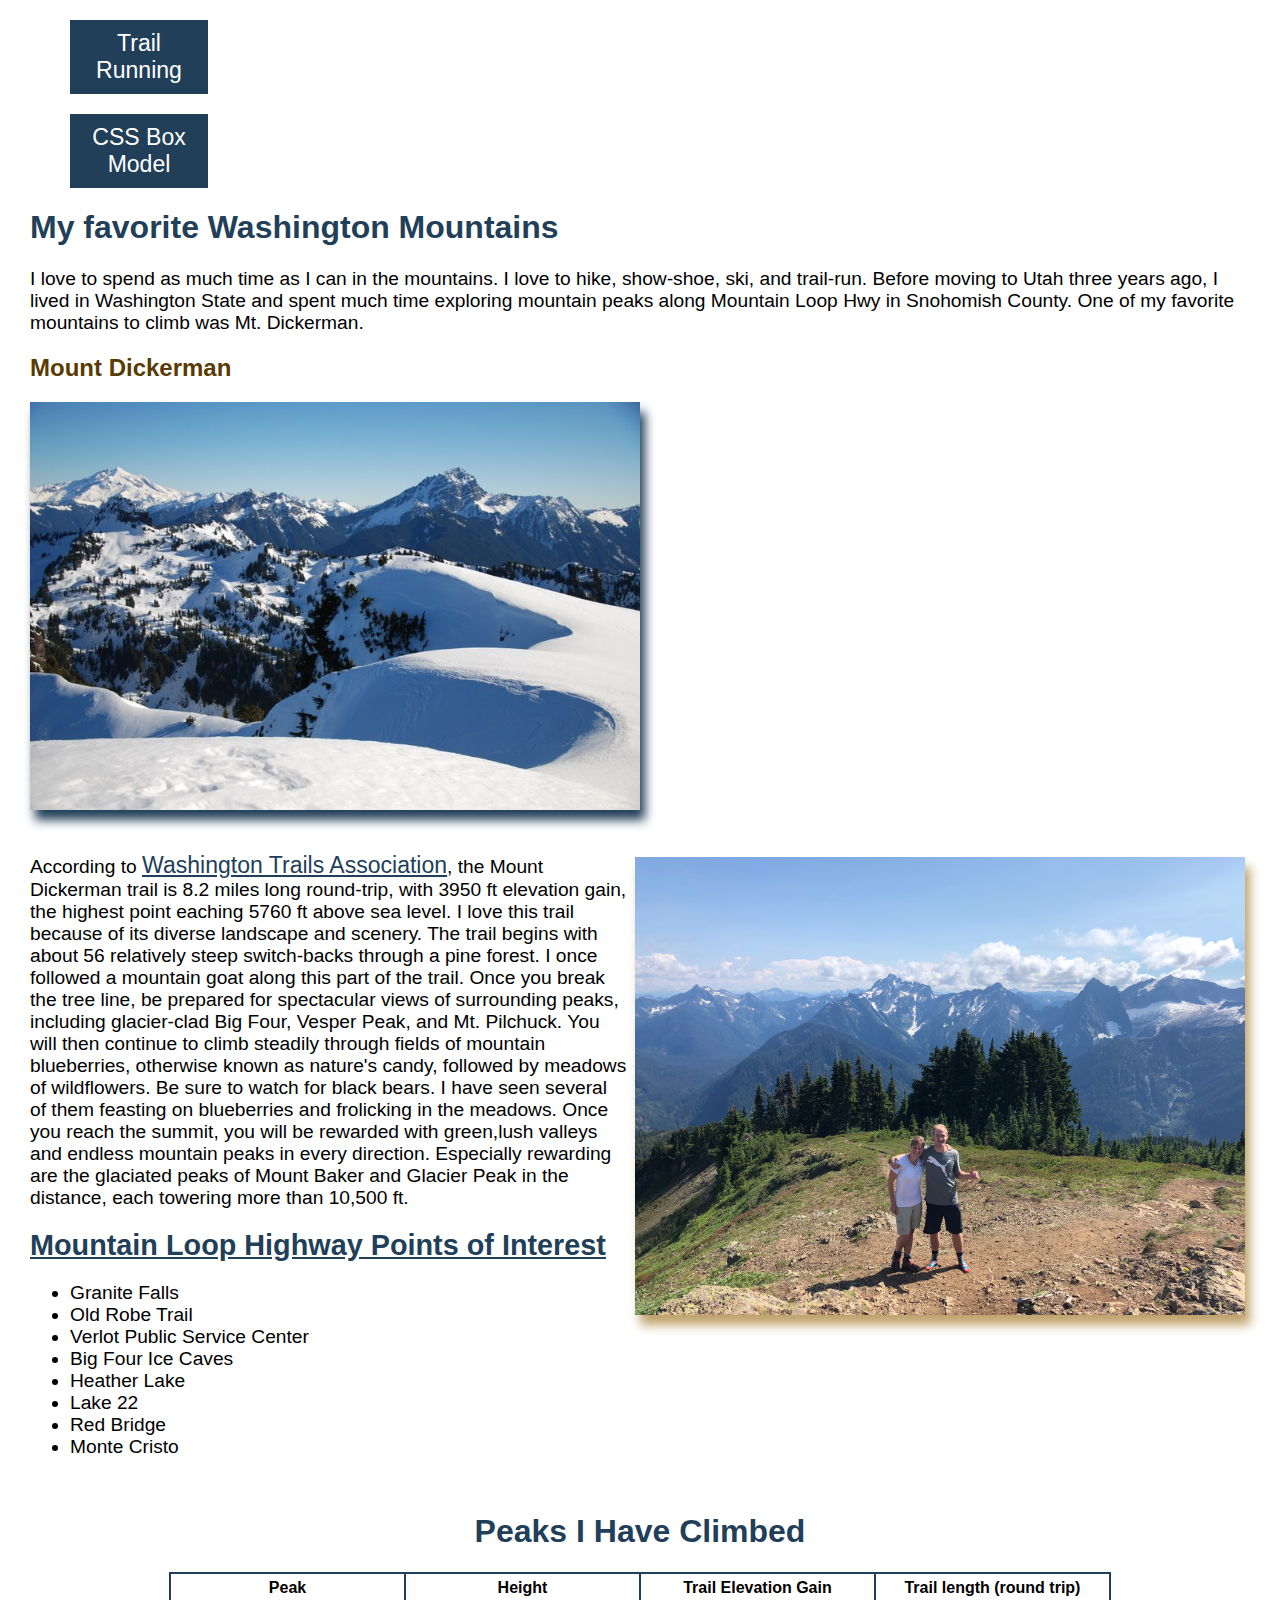
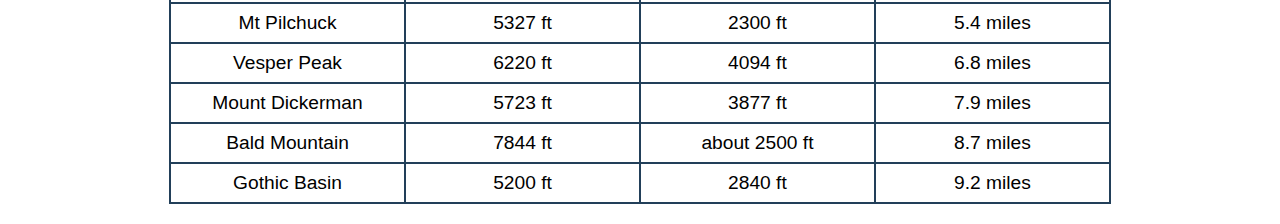
<file: index.html>
<!DOCTYPE html>
<html lang="en">

<head>
    <meta charset="UTF-8">
    <meta name="description" content="3 linked web pages">
    <meta name="keywords" content="box model, html content, content box, Washington mountains, Mountain Loop Highway">
    <meta name="author" content="Linda DuHadway, Amanda Brandt">
    <meta name="viewport" content="width=device-width, initial-scale=1.0">
    <title>My Favorite Washington Mountains</title>

    <link rel="stylesheet" href="resources/index.css">
</head>



<body>
    <header>
        <ul>
            <li><a href="running.html">Trail Running</a></li>
            <li><a href="box_model.html">CSS Box Model</a></li>
        </ul>
    </header>

    <h1>My favorite Washington Mountains</h1>

    <p>I love to spend as much time as I can in the mountains. I love to hike, show-shoe, ski, and trail-run. Before
        moving to Utah three years ago, I lived in Washington State and spent much time exploring mountain peaks along
        Mountain Loop Hwy in Snohomish County. One of my favorite mountains to climb was Mt. Dickerman.</p>

    <h2>Mount Dickerman</h2>

    <div class=dickerman>
        <a href=https://www.alltrails.com/trail/us/washington/mount-dickerman-trail--4><img
                src="resources/dickerman.JPEG" alt="The view in the winter on top of Mount Dickerman" width="1400"
                height="937"></a>
    </div>

    <br>

    <div class=myDickerman>
        <img src="resources/mountaintop.JPEG" alt="Man and woman standing on the top of a mountain" width="3024"
            height="4032">

        <p>According to <a href=https://www.wta.org/go-hiking/hikes/mount-dickerman>Washington Trails Association</a>,
            the Mount Dickerman trail is 8.2 miles long round-trip, with 3950 ft elevation gain, the highest point
            eaching 5760 ft above sea level. I love this trail because of its diverse landscape and scenery. The trail
            begins with about 56 relatively steep switch-backs through a pine forest. I once followed a mountain goat
            along this part of the trail. Once you break the tree line, be prepared for
            spectacular views of surrounding peaks, including glacier-clad Big Four, Vesper Peak, and Mt. Pilchuck. You
            will then continue to climb steadily through fields of mountain blueberries, otherwise known as nature's
            candy, followed by meadows of wildflowers. Be sure to watch for black bears. I have seen several of them
            feasting
            on blueberries and frolicking in the meadows. Once you reach the summit, you will be rewarded with
            green,lush
            valleys and endless mountain peaks in every direction. Especially rewarding are the glaciated peaks of Mount
            Baker and Glacier Peak in the distance, each towering more than 10,500 ft. </p>
    </div>

    <h2><a href=https://www.myscenicdrives.com/drives/washington/mountain-loop>Mountain Loop Highway Points of
            Interest</a></h2>
    <ul>
        <li>Granite Falls</li>
        <li>Old Robe Trail</li>
        <li>Verlot Public Service Center</li>
        <li>Big Four Ice Caves</li>
        <li>Heather Lake</li>
        <li>Lake 22</li>
        <li>Red Bridge</li>
        <li>Monte Cristo</li>
    </ul>

    <br>

    <h1 class=title>
        Peaks I Have Climbed
    </h1>
    <table>
        <tr>
            <th>Peak</th>
            <th>Height</th>
            <th>Trail Elevation Gain</th>
            <th>Trail length (round trip)</th>
        </tr>
        <tr>
            <td>Mt Pilchuck</td>
            <td>5327 ft</td>
            <td>2300 ft</td>
            <td>5.4 miles</td>
        </tr>
        <tr>
            <td>Vesper Peak</td>
            <td>6220 ft</td>
            <td>4094 ft</td>
            <td>6.8 miles</td>

        </tr>
        <tr>
            <td>Mount Dickerman</td>
            <td>5723 ft</td>
            <td>3877 ft</td>
            <td>7.9 miles</td>
        </tr>
        <tr>
            <td>Bald Mountain</td>
            <td>7844 ft</td>
            <td> about 2500 ft</td>
            <td>8.7 miles</td>
        </tr>
        <tr>
            <td>Gothic Basin</td>
            <td>5200 ft</td>
            <td> 2840 ft</td>
            <td>9.2 miles</td>
        </tr>
    </table>


</body>

</html>
</file>
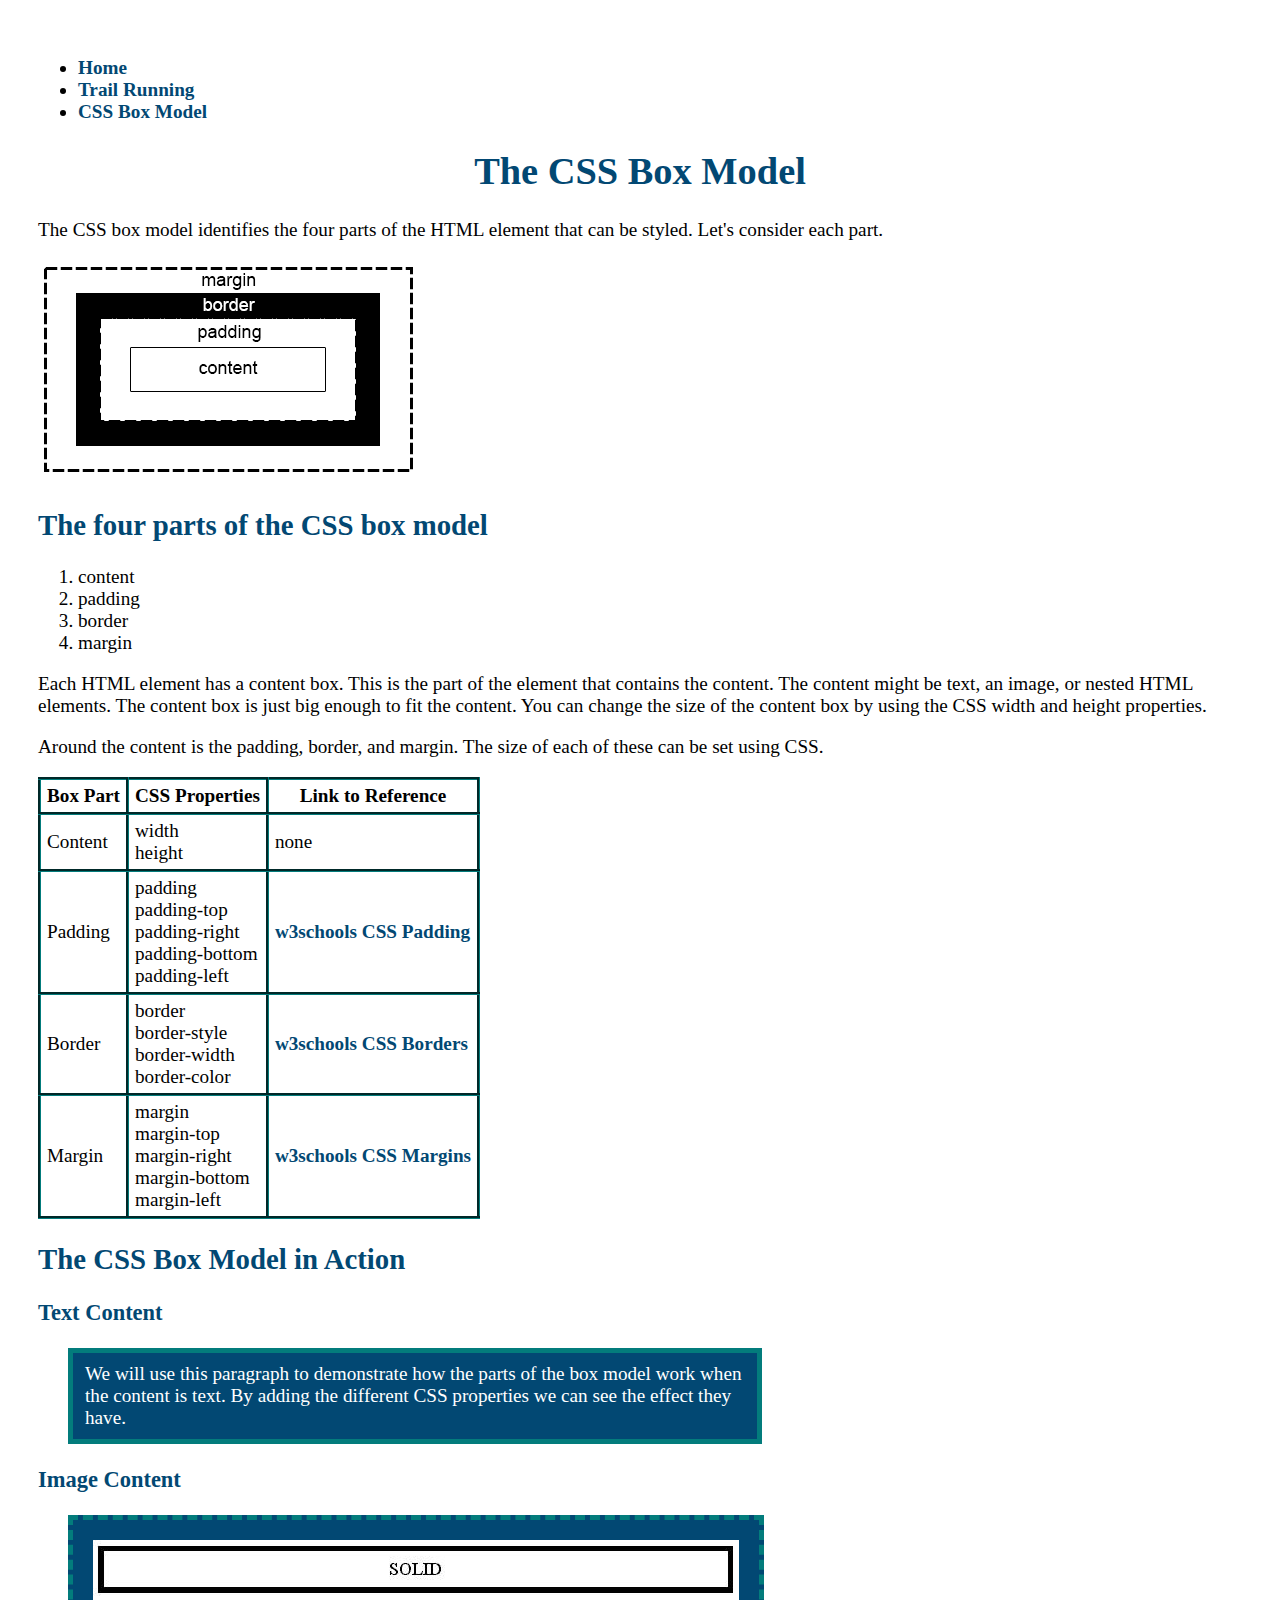
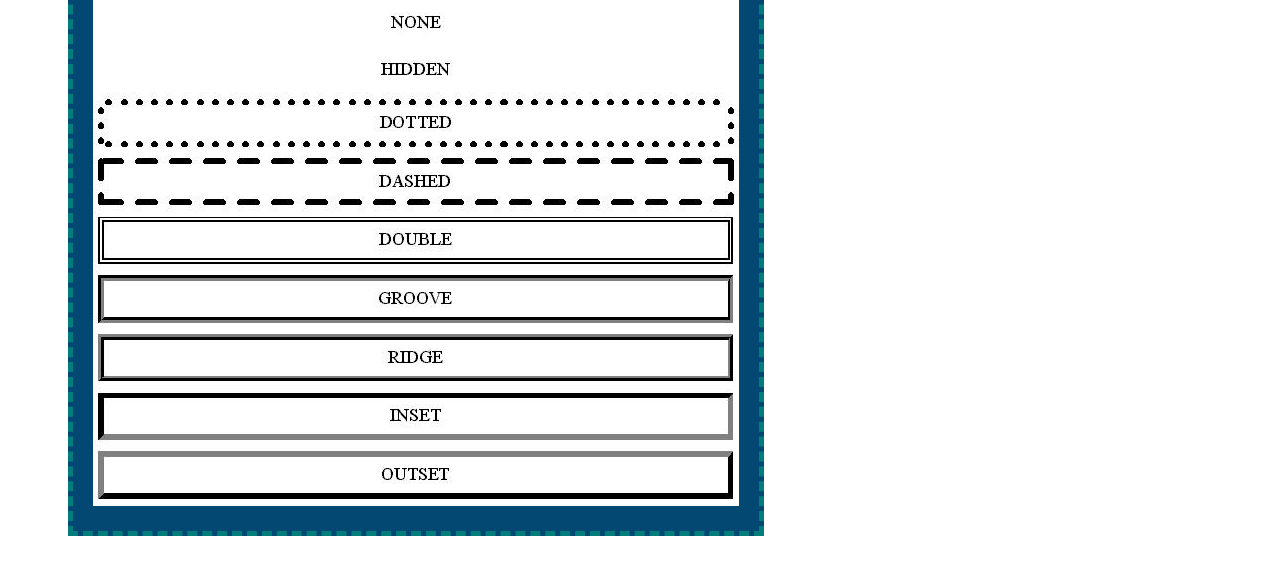
<file: box_model.html>
<!DOCTYPE html>
<html lang="en">

<head>
    <title>CSS Box Model</title>

    <meta charset="UTF-8">
    <meta name="description" content="An Overview of CSS Box Model">
    <meta name="keywords" content="box model, html content, content box">
    <meta name="author" content="Linda DuHadway, Amanda Brandt">
    <meta name="viewport" content="width=device-width, initial-scale=1.0">

    <link rel="stylesheet" href="resources/box_model_style.css">

</head>

<body>
    
    <ul>
        <li><a href="index.html">Home</a></li>
        <li><a href="running.html">Trail Running</a></li>
        <li><a href="box_model.html">CSS Box Model</a></li>
        
    </ul>

    <h1>The CSS Box Model</h1>
    <p>The CSS box model identifies the four parts of the HTML element that can be styled. Let's consider each part.</p>

    <img src=resources/boxmodel.png alt="box model diagram" width=380 height=220>


    <h2>The four parts of the CSS box model</h2>
    <ol>
        <li>content</li>
        <li>padding</li>
        <li>border</li>
        <li>margin</li>
    </ol>

    <p>Each HTML element has a content box. This is the part of the element that contains the content. The content might
        be text, an image, or nested HTML elements. The content box is just big enough to fit the content. You can
        change the size of the content box by using the CSS width and height properties.</p>

    <p>Around the content is the padding, border, and margin. The size of each of these can be set using CSS.</p>

    <table>
        <tr>
            <th>Box Part</th>
            <th>CSS Properties</th>
            <th>Link to Reference</th>
        </tr>

        <tr>
            <td>Content</td>
            <td>width<br> height</td>
            <td>none</td>
        </tr>
        <tr>
            <td>Padding</td>
            <td>padding<br> padding-top<br>padding-right<br> padding-bottom<br> padding-left</td>
            <td>
                <a href="https://www.w3schools.com/css/css_padding.asp">w3schools CSS Padding</a>
            </td>

        </tr>
        <tr>
            <td>Border</td>
            <td>border<br> border-style<br> border-width<br> border-color</td>
            <td>
                <a href=https://www.w3schools.com/css/css_border.asp>w3schools CSS Borders</a>
            </td>
        </tr>
        <tr>
            <td>Margin</td>
            <td>margin<br> margin-top<br> margin-right<br> margin-bottom<br> margin-left</td>
            <td>
                <a href=https://www.w3schools.com/css/css_margin.asp>w3schools CSS Margins</a>
            </td>
        </tr>
    </table>

    <h2>
        The CSS Box Model in Action
    </h2>

    <h3>Text Content </h3>
    <p class="text_content">We will use this paragraph to demonstrate how the parts of the box model work when the
        content is text. By adding
        the different CSS properties we can see the effect they have.</p>

    <h3>
        Image Content
    </h3>

    <div>
        <a href=https://css-tricks.com/almanac/properties/b/border>
            <img src=resources/border.jpg alt="different types of borders in CSS" width=646 height=566>
        </a>
    </div>



</body>

</html>
</file>
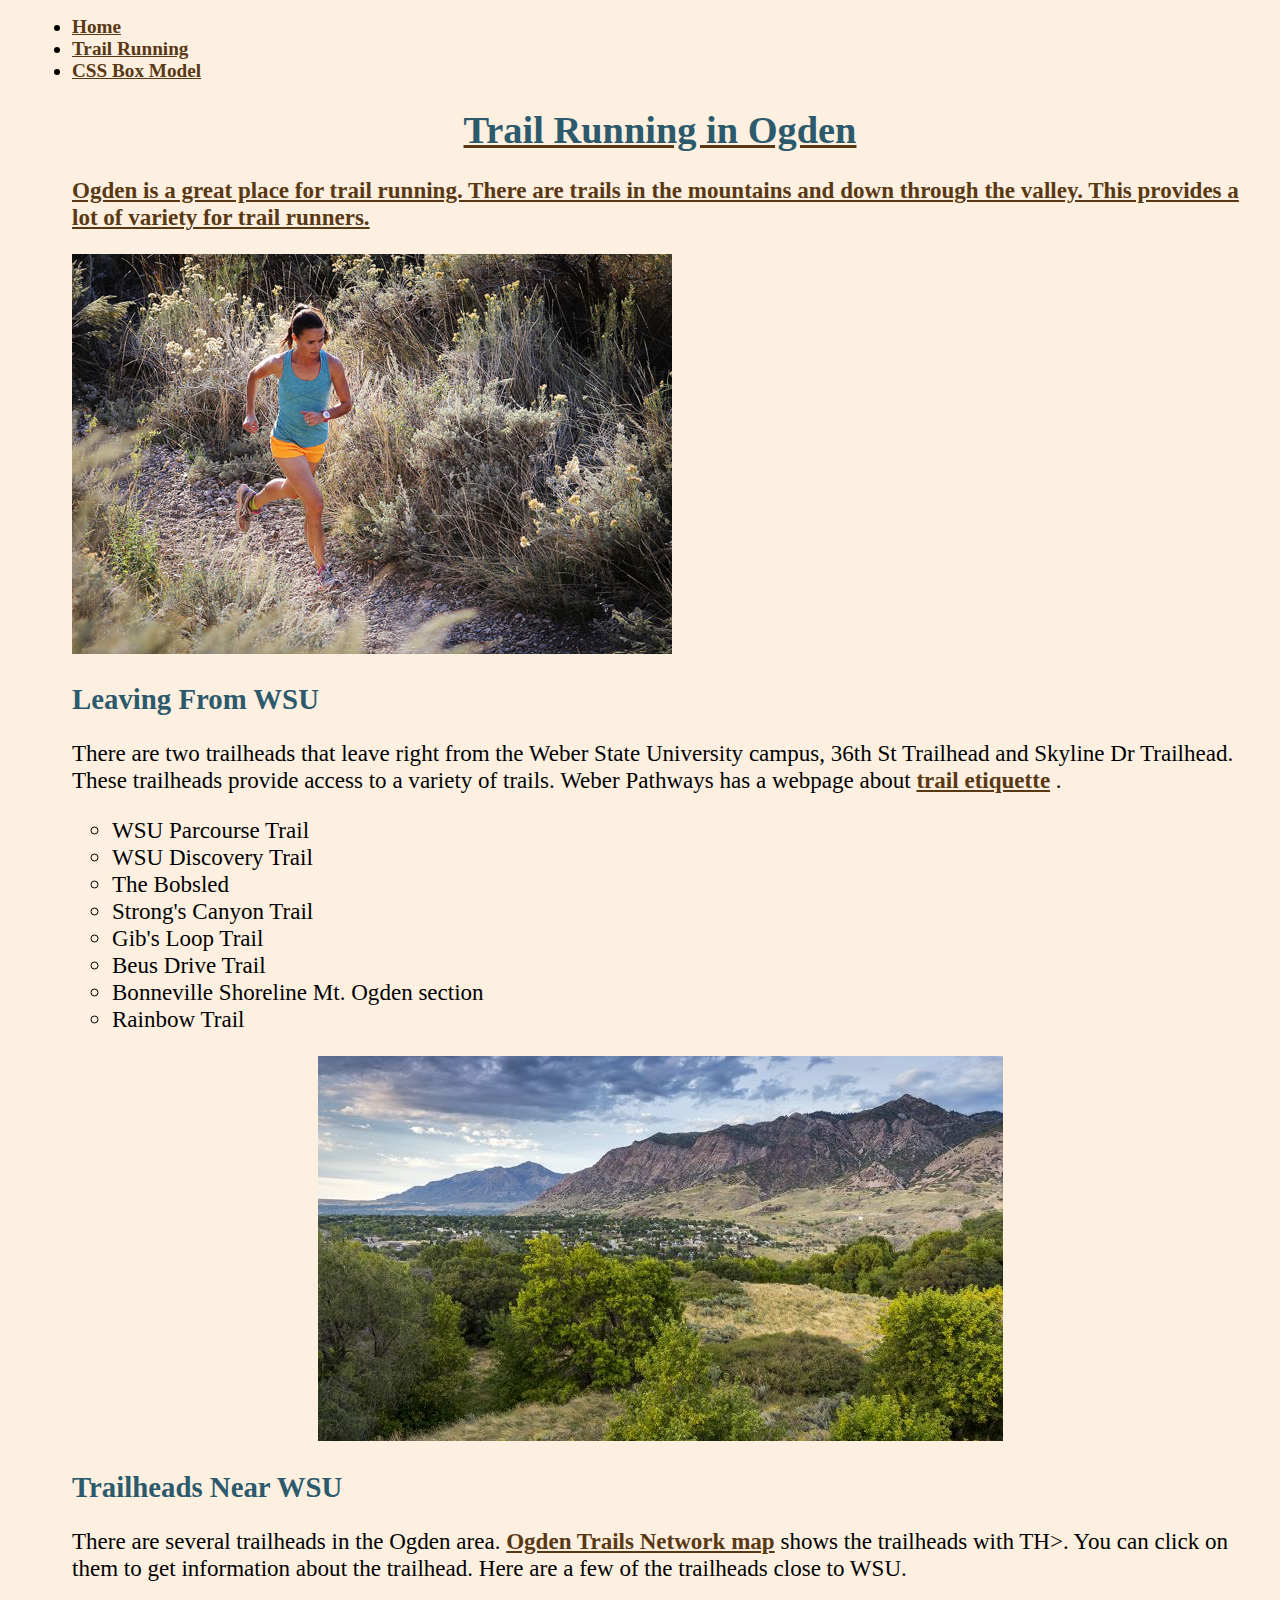
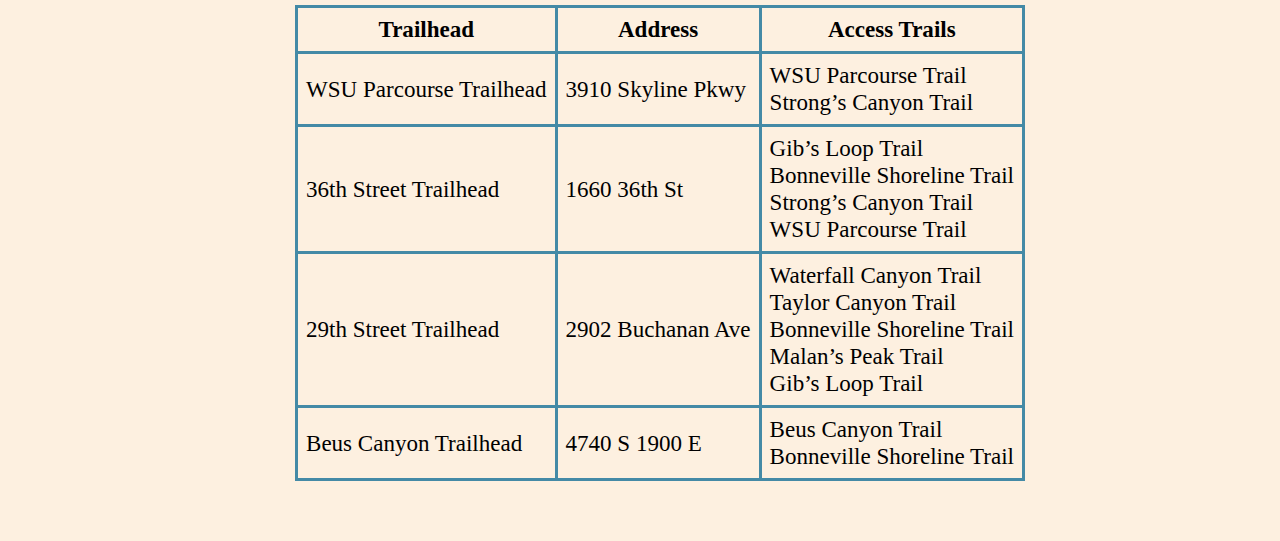
<file: running.html>
<!doctype html>
<html lang="en-US">

<head>
    <meta charset="UTF-8">

    <title>Trail Running</title>

    <meta name="description" content="A brief view of trail running in Ogden">
    <meta name="keywords" content="trailrunning, Ogden, trails, running">
    <meta name="author" content="Linda DuHadway, Amanda Brandt">
    <meta name="viewport" content="width=device-width, initial-scale=1.0">

    <link rel="stylesheet" href="resources/running_style.css">
</head>

<body>

    <ul>
        <li><a href="index.html">Home</a></li>
        <li><a href="running.html">Trail Running</a></li>
        <li><a href="box_model.html">CSS Box Model</
    </ul>

    <h1>Trail Running in Ogden</h1>

    <p>Ogden is a great place for trail running. There are trails in the mountains and down through the valley. This
        provides a lot of variety for trail runners.</p>

    <a href="https://www.ogdenmarathon.com"> <img src="resources/runner.jpg"
            alt="Cynthia Fowlerrunning on a trail in the Ogden mountains" width="600" height="400"></a>

    <h2>Leaving From WSU</h2>

    <p>There are two trailheads that leave right from the Weber State University campus, 36th St Trailhead and
        Skyline Dr Trailhead. These trailheads provide access to a variety of trails. Weber Pathways has a webpage
        about <a href="https://www.weberpathways.org/trail-etiquette">trail etiquette</a>
        .</p>

    <ul>
        <li>WSU Parcourse Trail</li>
        <li>WSU Discovery Trail</li>
        <li>The Bobsled</li>
        <li>Strong's Canyon Trail</li>
        <li>Gib's Loop Trail</li>
        <li>Beus Drive Trail</li>
        <li>Bonneville Shoreline Mt. Ogden section</li>
        <li>Rainbow Trail</li>
    </ul>
    <p class="picture">
        <img src="resources/view.jpg" alt="View of a trail in the Ogden mountains" width="685" height="385">
    </p>

    <h2>Trailheads Near WSU</h2>

    <p>There are several trailheads in the Ogden area. <a href=" http://trails.ogdencity.com/"> Ogden Trails Network
            map</a> shows the trailheads with TH>. You
        can
        click on them to get information about the trailhead. Here are a few of the trailheads close to WSU.</p>
    <div>
        <table>
            <tr>
                <th>Trailhead</th>
                <th>Address</th>
                <th>Access Trails</th>
            </tr>
            <tr>
                <td>WSU Parcourse Trailhead</td>
                <td>3910 Skyline Pkwy</td>
                <td>WSU Parcourse Trail<br> Strong’s Canyon Trail</td>
            </tr>

            <tr>
                <td>36th Street Trailhead</td>
                <td>1660 36th St</td>
                <td>Gib’s Loop Trail<br> Bonneville Shoreline Trail<br> Strong’s Canyon Trail<br> WSU Parcourse Trail
                </td>
            </tr>

            <tr>
                <td>29th Street Trailhead</td>
                <td>2902 Buchanan Ave</td>
                <td>Waterfall Canyon Trail<br>Taylor Canyon Trail<br>Bonneville Shoreline Trail<br> Malan’s Peak
                    Trail<br>Gib’s
                    Loop Trail</td>
            </tr>
            <tr>
                <td>Beus Canyon Trailhead</td>
                <td>4740 S 1900 E</td>
                <td>Beus Canyon Trail<br> Bonneville Shoreline Trail</td>
            </tr>
        </table>
    </div>
</body>
</file>
<file: resources/index.css>
body {
    font-family:'Trebuchet MS', 'Lucida Sans Unicode', 'Lucida Grande', 'Lucida Sans', Arial, sans-serif;
    margin: 20px 30px;
}

p {
    font-size: 1.2em;
}

.dickerman img {
    text-align: center;
    box-shadow: 5px 10px 10px #223F59;
    width: 50%;
    height: 50%;
    
}

.myDickerman img {
    float: right; 
    margin: 5px 5px 25px 8px;
    width: 50%;
    height: 50%;
    box-shadow: 5px 10px 10px #BFA26B;
}

h1 {
    color: #223F59;
}

h2{ 
     color: #593B02;
}

header a {
    color: white;
}

header a:hover {
    color: #F29979; 
}

header li { color: white;
    background-color: #223F59;
    border:#223F59 solid 2px;
    padding: 8px;
    width: 10%;
    text-align: center;
    margin: 20px 0px;
}

li a {
    text-decoration: none;
}

a {
    color: #223F59;
    font-size: 1.2em;;
}

a:hover {
    color:#593B02;
}

table {
    border-collapse: collapse;
    margin-left: auto;
    margin-right: auto;
    text-align: center;
}

th {
    border: #223F59 solid 2px;
    padding: 5px;
    width: 20%;
    
}

td {
    border: #223F59 solid 2px;
    padding: 8px;
    text-align: center;
    font-size: 1.2em;
   
}

li {
    font-size: 1.2em;
}

.title {
    text-align: center;
}
</file>
<file: resources/box_model_style.css>
/*
  white: #FFFFFF, blue: #024873, green: #037C7C
*/
body {
  padding: 30px;
  font-size: 1.2em;
}

h1, h2, h3 {
  color: #024873;
}

h1 {
  text-align: center;
}

th, td {
  border: #037C7C groove 3px;
  padding: 5px 6px;
}

table {
  border-collapse: collapse;
}

a {
 color: #024873;
 font-weight: bold;
 text-decoration: none;
}

a:hover {
  color: #037C7C;
}

p.text_content {
  background-color: #024873;
  color:#FFFFFF;
  width: 660px;
  padding: 10px 12px;
  border: #037C7C solid 5px;
  margin: 10px 30px;
}

div {
  background-color: #024873;
  width: 646px;
  padding: 20px;
  border: #037C7C dashed 5px;
  margin: 10px 30px;

}
</file>
<file: resources/running_style.css>
/* 
blue: #448AA6 
orange: #F29727
light orange: #FDF0E0
darker blue: #2C5A6C
brown: #593814
*/ 
body {
    background-color: #FDF0E0;
    padding: 0 24px 36px 24px;
}

a {
    color: #593814;
    font-weight: bold;
}

a:hover {
    color: #2C5A6C;
}

h1, h2{
    color: #2C5A6C;
}

h1 {
    text-align: center;
}

p.picture {
    text-align: center;
}

p, li, table {
    font-size: 1.2em;
}

td, th {
    /* border-color: #448AA6;
    border-style: solid;
    border-width: 3px; */
    border: #448AA6 solid 3px;
    padding: 8px;
}

table {
    border-collapse: collapse;
    margin-left: auto;
    margin-right: auto;
}

/* block display, specified width, equal left and right margins (set them both to auto) */
</file>
